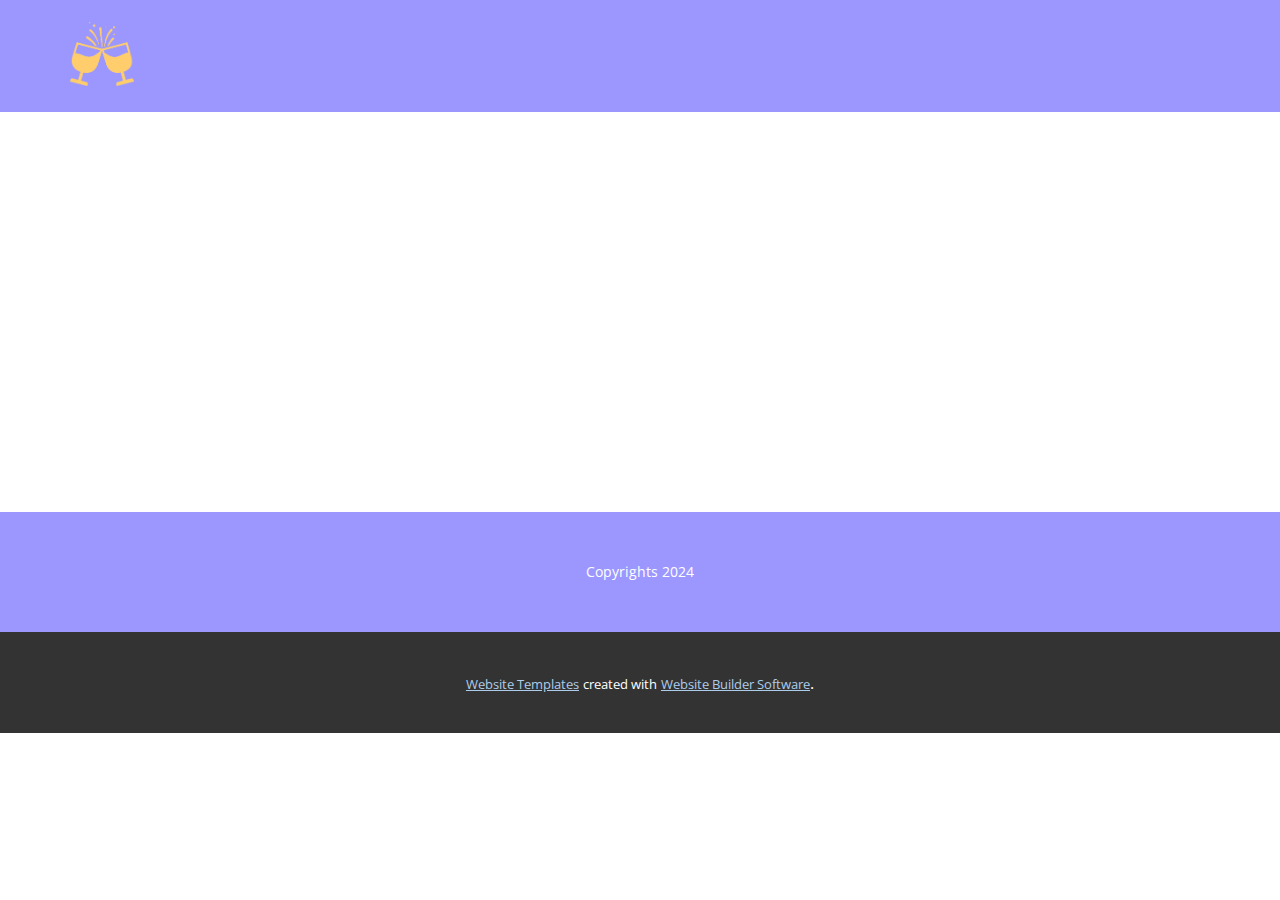
<file: About.html>
<!DOCTYPE html>
<html style="font-size: 16px;" lang="en"><head>
    <meta name="viewport" content="width=device-width, initial-scale=1.0">
    <meta charset="utf-8">
    <meta name="keywords" content="">
    <meta name="description" content="">
    <title>About</title>
    <link rel="stylesheet" href="nicepage.css" media="screen">
<link rel="stylesheet" href="About.css" media="screen">
    <script class="u-script" type="text/javascript" src="jquery.js" defer=""></script>
    <script class="u-script" type="text/javascript" src="nicepage.js" defer=""></script>
    <meta name="generator" content="Nicepage 6.3.1, nicepage.com">
    <link id="u-theme-google-font" rel="stylesheet" href="https://fonts.googleapis.com/css?family=Roboto:100,100i,300,300i,400,400i,500,500i,700,700i,900,900i|Open+Sans:300,300i,400,400i,500,500i,600,600i,700,700i,800,800i">
    
    
    
    <script type="application/ld+json">{
		"@context": "http://schema.org",
		"@type": "Organization",
		"name": "",
		"logo": "images/CocktailCenter.png"
}</script>
    <meta name="theme-color" content="#478ac9">
    <meta property="og:title" content="About">
    <meta property="og:type" content="website">
  <meta data-intl-tel-input-cdn-path="intlTelInput/"></head>
  <body data-path-to-root="./" data-include-products="false" class="u-body u-xl-mode" data-lang="en"><header class="u-clearfix u-custom-color-1 u-header u-header" id="sec-2f44"><div class="u-clearfix u-sheet u-sheet-1">
        <a href="https://nicepage.com" class="u-image u-logo u-image-1" data-image-width="150" data-image-height="150">
          <img src="images/CocktailCenter.png" class="u-logo-image u-logo-image-1">
        </a>
      </div></header>
    <section class="u-clearfix u-section-1" id="sec-c795">
      <div class="u-clearfix u-sheet u-sheet-1"></div>
    </section>
    
    
    
    <footer class="u-align-center u-clearfix u-custom-color-1 u-footer u-footer" id="sec-9c22"><div class="u-clearfix u-sheet u-valign-middle u-sheet-1">
        <p class="u-small-text u-text u-text-variant u-text-1">Copyrights 2024</p>
      </div></footer>
    <section class="u-backlink u-clearfix u-grey-80">
      <a class="u-link" href="https://nicepage.com/website-templates" target="_blank">
        <span>Website Templates</span>
      </a>
      <p class="u-text">
        <span>created with</span>
      </p>
      <a class="u-link" href="" target="_blank">
        <span>Website Builder Software</span>
      </a>. 
    </section>
  
</body></html>
</file>
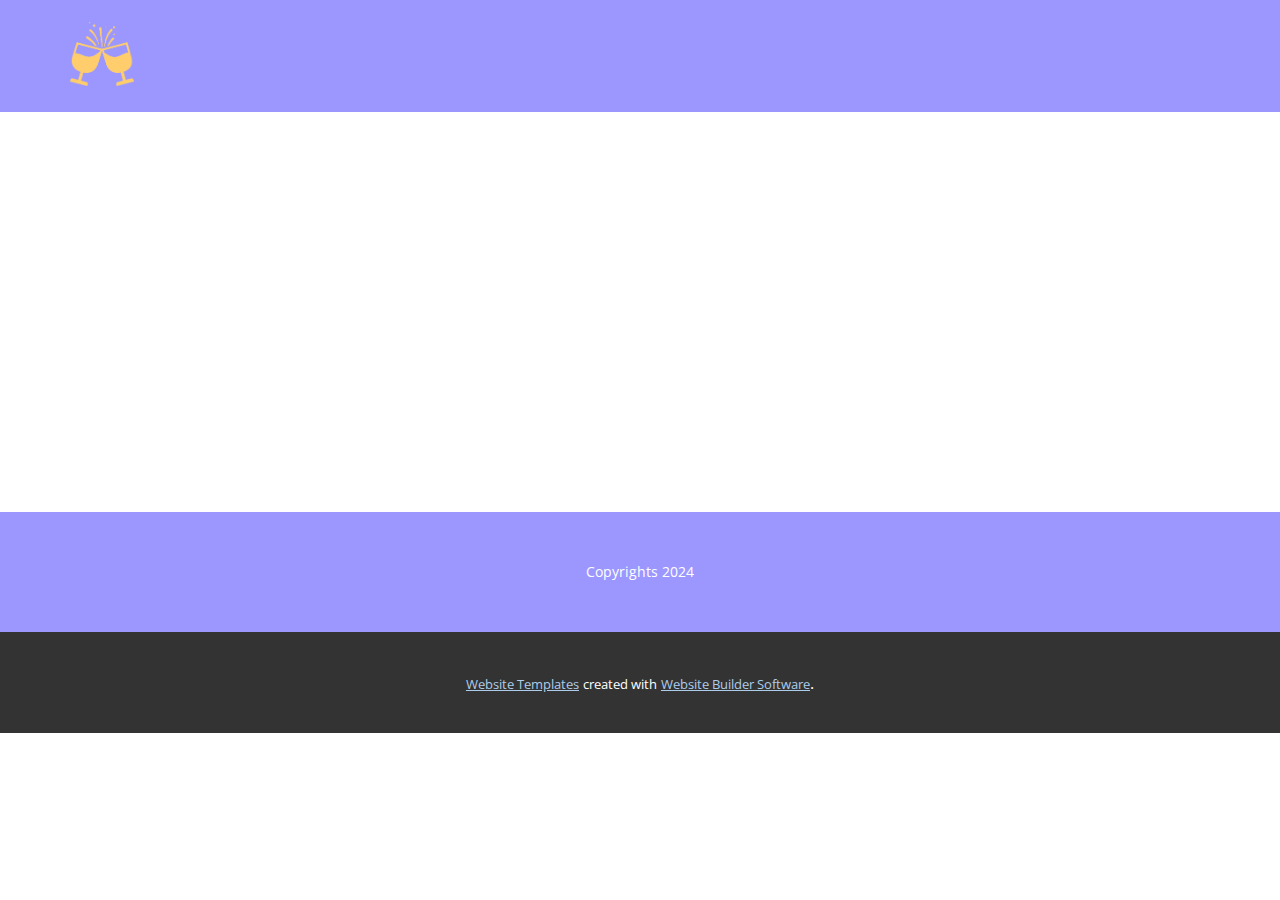
<file: Contact.html>
<!DOCTYPE html>
<html style="font-size: 16px;" lang="en"><head>
    <meta name="viewport" content="width=device-width, initial-scale=1.0">
    <meta charset="utf-8">
    <meta name="keywords" content="">
    <meta name="description" content="">
    <title>Contact</title>
    <link rel="stylesheet" href="nicepage.css" media="screen">
<link rel="stylesheet" href="Contact.css" media="screen">
    <script class="u-script" type="text/javascript" src="jquery.js" defer=""></script>
    <script class="u-script" type="text/javascript" src="nicepage.js" defer=""></script>
    <meta name="generator" content="Nicepage 6.3.1, nicepage.com">
    <link id="u-theme-google-font" rel="stylesheet" href="https://fonts.googleapis.com/css?family=Roboto:100,100i,300,300i,400,400i,500,500i,700,700i,900,900i|Open+Sans:300,300i,400,400i,500,500i,600,600i,700,700i,800,800i">
    
    
    
    <script type="application/ld+json">{
		"@context": "http://schema.org",
		"@type": "Organization",
		"name": "",
		"logo": "images/CocktailCenter.png"
}</script>
    <meta name="theme-color" content="#478ac9">
    <meta property="og:title" content="Contact">
    <meta property="og:type" content="website">
  <meta data-intl-tel-input-cdn-path="intlTelInput/"></head>
  <body data-path-to-root="./" data-include-products="false" class="u-body u-xl-mode" data-lang="en"><header class="u-clearfix u-custom-color-1 u-header u-header" id="sec-2f44"><div class="u-clearfix u-sheet u-sheet-1">
        <a href="https://nicepage.com" class="u-image u-logo u-image-1" data-image-width="150" data-image-height="150">
          <img src="images/CocktailCenter.png" class="u-logo-image u-logo-image-1">
        </a>
      </div></header>
    <section class="u-clearfix u-section-1" id="sec-fc19">
      <div class="u-clearfix u-sheet u-sheet-1"></div>
    </section>
    
    
    
    <footer class="u-align-center u-clearfix u-custom-color-1 u-footer u-footer" id="sec-9c22"><div class="u-clearfix u-sheet u-valign-middle u-sheet-1">
        <p class="u-small-text u-text u-text-variant u-text-1">Copyrights 2024</p>
      </div></footer>
    <section class="u-backlink u-clearfix u-grey-80">
      <a class="u-link" href="https://nicepage.com/website-templates" target="_blank">
        <span>Website Templates</span>
      </a>
      <p class="u-text">
        <span>created with</span>
      </p>
      <a class="u-link" href="" target="_blank">
        <span>Website Builder Software</span>
      </a>. 
    </section>
  
</body></html>
</file>
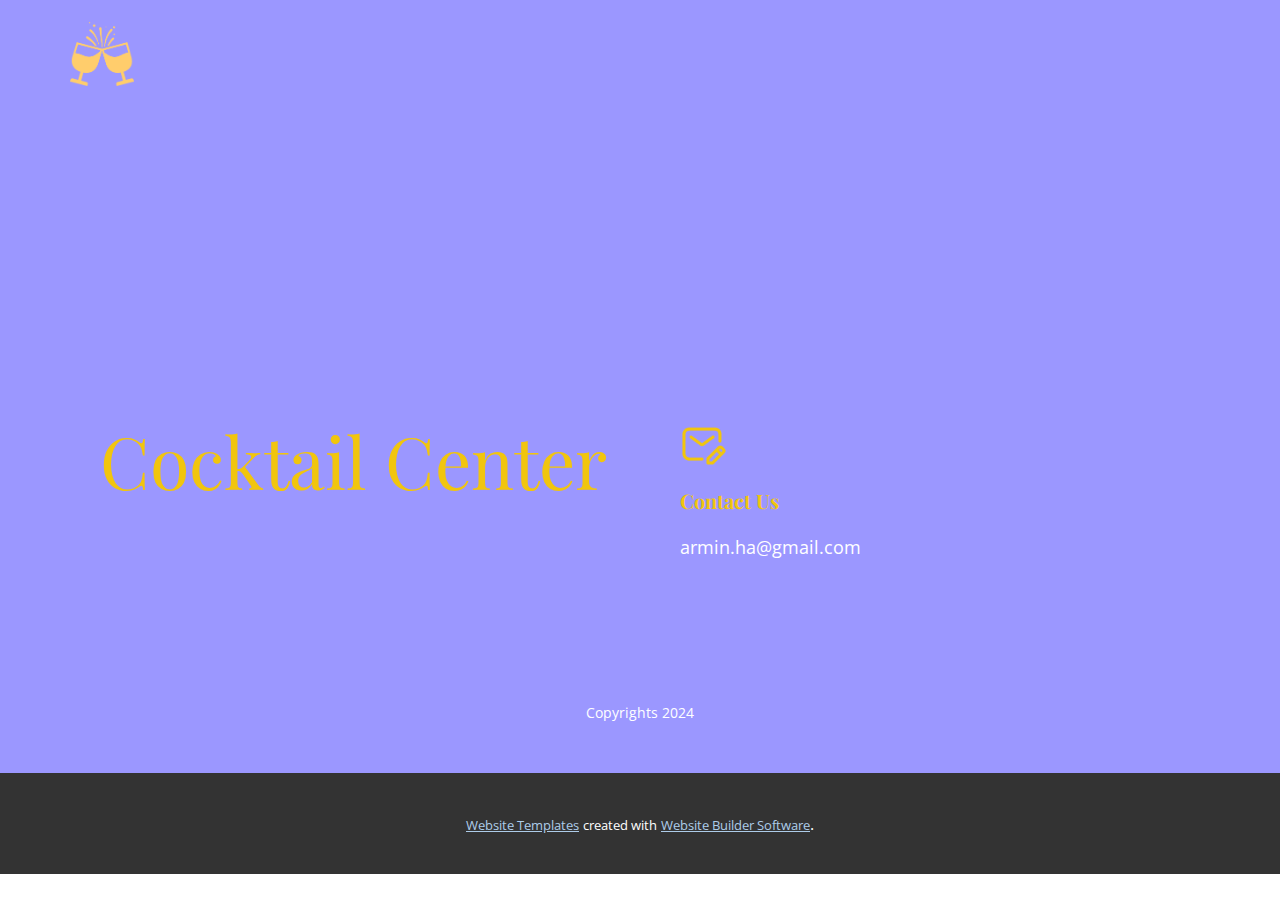
<file: Home.html>
<!DOCTYPE html>
<html style="font-size: 16px;" lang="en"><head>
    <meta name="viewport" content="width=device-width, initial-scale=1.0">
    <meta charset="utf-8">
    <meta name="keywords" content="Plant Care Guide">
    <meta name="description" content="">
    <title>Home</title>
    <link rel="stylesheet" href="nicepage.css" media="screen">
<link rel="stylesheet" href="Home.css" media="screen">
    <script class="u-script" type="text/javascript" src="jquery.js" defer=""></script>
    <script class="u-script" type="text/javascript" src="nicepage.js" defer=""></script>
    <meta name="generator" content="Nicepage 6.3.1, nicepage.com">
    <link id="u-theme-google-font" rel="stylesheet" href="https://fonts.googleapis.com/css?family=Roboto:100,100i,300,300i,400,400i,500,500i,700,700i,900,900i|Open+Sans:300,300i,400,400i,500,500i,600,600i,700,700i,800,800i">
    <link id="u-page-google-font" rel="stylesheet" href="https://fonts.googleapis.com/css?family=Playfair+Display:400,400i,500,500i,600,600i,700,700i,800,800i,900,900i">
    
    
    
    <script type="application/ld+json">{
		"@context": "http://schema.org",
		"@type": "Organization",
		"name": "",
		"logo": "images/CocktailCenter.png"
}</script>
    <meta name="theme-color" content="#478ac9">
    <meta property="og:title" content="Home">
    <meta property="og:type" content="website">
  <meta data-intl-tel-input-cdn-path="intlTelInput/"></head>
  <body data-path-to-root="./" data-include-products="false" class="u-body u-xl-mode" data-lang="en"><header class="u-clearfix u-custom-color-1 u-header u-header" id="sec-2f44"><div class="u-clearfix u-sheet u-sheet-1">
        <a href="https://nicepage.com" class="u-image u-logo u-image-1" data-image-width="150" data-image-height="150">
          <img src="images/CocktailCenter.png" class="u-logo-image u-logo-image-1">
        </a>
      </div></header>
    <section class="u-clearfix u-custom-color-1 u-section-1" id="carousel_feb3">
      <div class="u-clearfix u-sheet u-sheet-1">
        <div class="data-layout-selected u-clearfix u-expanded-width u-gutter-20 u-layout-wrap u-layout-wrap-1">
          <div class="u-layout">
            <div class="u-layout-col">
              <div class="u-size-60">
                <div class="u-layout-row">
                  <div class="u-container-style u-layout-cell u-left-cell u-size-30 u-layout-cell-1">
                    <div class="u-container-layout u-container-layout-1">
                      <h1 class="u-custom-font u-font-playfair-display u-text u-text-palette-3-base u-text-1">Cocktail Center</h1>
                    </div>
                  </div>
                  <div class="u-align-left u-container-style u-layout-cell u-right-cell u-size-30 u-layout-cell-2">
                    <div class="u-container-layout u-valign-bottom u-container-layout-2"><span class="u-file-icon u-icon u-text-palette-3-base u-icon-1"><img src="images/8299856-92bc82e4.png" alt=""></span>
                      <h5 class="u-custom-font u-font-playfair-display u-text u-text-default u-text-palette-3-base u-text-2">Contact Us</h5>
                      <p class="u-text u-text-default u-text-3">armin.ha@gmail.com</p>
                    </div>
                  </div>
                </div>
              </div>
            </div>
          </div>
        </div>
      </div>
    </section>
    
    
    
    <footer class="u-align-center u-clearfix u-custom-color-1 u-footer u-footer" id="sec-9c22"><div class="u-clearfix u-sheet u-valign-middle u-sheet-1">
        <p class="u-small-text u-text u-text-variant u-text-1">Copyrights 2024</p>
      </div></footer>
    <section class="u-backlink u-clearfix u-grey-80">
      <a class="u-link" href="https://nicepage.com/website-templates" target="_blank">
        <span>Website Templates</span>
      </a>
      <p class="u-text">
        <span>created with</span>
      </p>
      <a class="u-link" href="" target="_blank">
        <span>Website Builder Software</span>
      </a>. 
    </section>
  
</body></html>
</file>
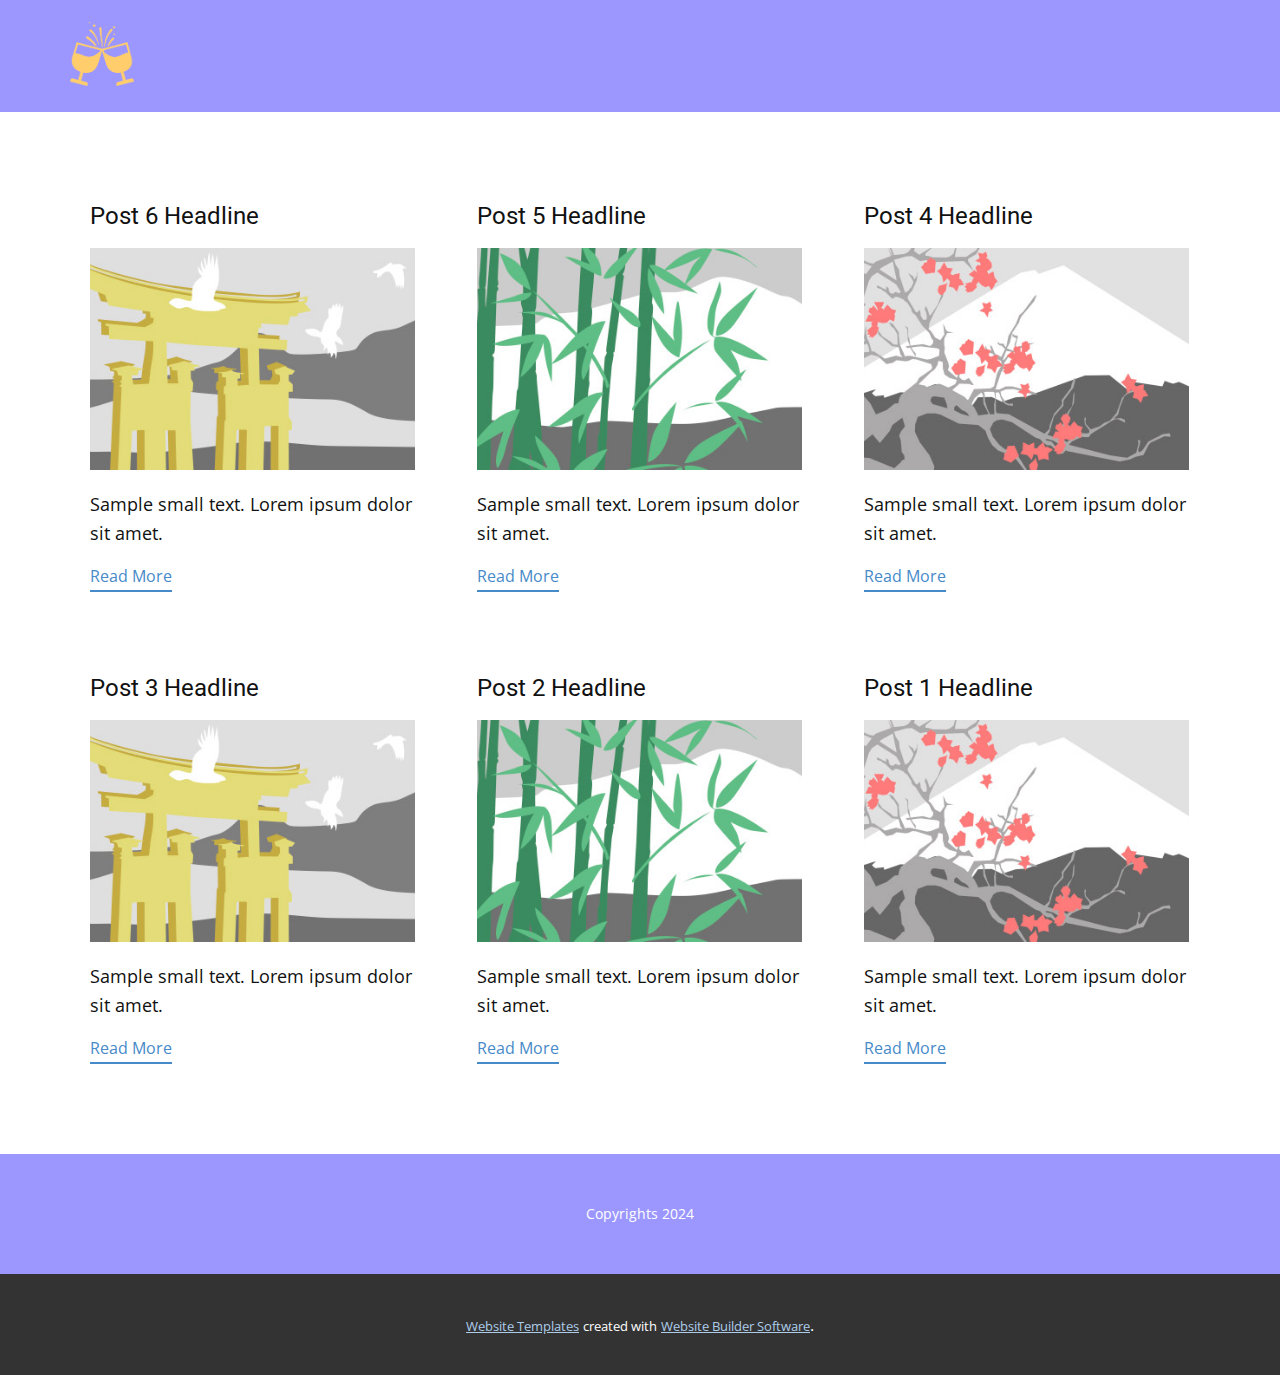
<file: blog/blog.html>
<!DOCTYPE html>
<html style="font-size: 16px;" lang="en"><head>
    <meta name="viewport" content="width=device-width, initial-scale=1.0">
    <meta charset="utf-8">
    <meta name="keywords" content="">
    <meta name="description" content="">
    <title>Blog</title>
    <link rel="stylesheet" href="../nicepage.css" media="screen">
<link rel="stylesheet" href="../Blog-Template.css" media="screen">
    <script class="u-script" type="text/javascript" src="../jquery.js" defer=""></script>
    <script class="u-script" type="text/javascript" src="../nicepage.js" defer=""></script>
    <meta name="generator" content="Nicepage 6.3.1, nicepage.com">
    <link id="u-theme-google-font" rel="stylesheet" href="https://fonts.googleapis.com/css?family=Roboto:100,100i,300,300i,400,400i,500,500i,700,700i,900,900i|Open+Sans:300,300i,400,400i,500,500i,600,600i,700,700i,800,800i">
    
    
    
    <script type="application/ld+json">{
		"@context": "http://schema.org",
		"@type": "Organization",
		"name": "",
		"logo": "images/CocktailCenter.png"
}</script>
    <meta name="theme-color" content="#478ac9">
  <meta data-intl-tel-input-cdn-path="intlTelInput/"></head>
  <body data-path-to-root="./" data-include-products="false" class="u-body u-xl-mode" data-lang="en"><header class="u-clearfix u-custom-color-1 u-header u-header" id="sec-2f44"><div class="u-clearfix u-sheet u-sheet-1">
        <a href="https://nicepage.com" class="u-image u-logo u-image-1" data-image-width="150" data-image-height="150">
          <img src="../images/CocktailCenter.png" class="u-logo-image u-logo-image-1">
        </a>
      </div></header>
    <section class="u-clearfix u-section-1" id="sec-194f">
      <div class="u-clearfix u-sheet u-valign-middle u-sheet-1"><!--blog--><!--blog_options_json--><!--{"type":"Recent","source":"","tags":"","count":""}--><!--/blog_options_json-->
        <div class="u-blog u-expanded-width u-repeater u-repeater-1"><!--blog_post-->
          <div class="u-blog-post u-container-style u-repeater-item u-white u-repeater-item-1">
            <div class="u-container-layout u-similar-container u-valign-top u-container-layout-1"><!--blog_post_header-->
              <h4 class="u-blog-control u-text u-text-1">
                <a class="u-post-header-link" href="../blog/post-5.html">Post 6 Headline</a>
              </h4><!--/blog_post_header--><!--blog_post_image-->
              <a class="u-post-header-link" href="../blog/post-5.html"><img alt="" class="u-blog-control u-expanded-width u-image u-image-default u-image-1" src="../images/8ad73f3c.jpeg"></a><!--/blog_post_image--><!--blog_post_content-->
              <div class="u-blog-control u-post-content u-text u-text-2 fr-view">Sample small text. Lorem ipsum dolor sit amet.</div><!--/blog_post_content--><!--blog_post_readmore-->
              <a href="../blog/post-5.html" class="u-blog-control u-border-2 u-border-palette-1-base u-btn u-btn-rectangle u-button-style u-none u-btn-1"><!--blog_post_readmore_content--><!--options_json--><!--{"content":"","defaultValue":"Read More"}--><!--/options_json-->Read More<!--/blog_post_readmore_content--></a><!--/blog_post_readmore-->
            </div>
          </div><div class="u-blog-post u-container-style u-repeater-item u-video-cover u-white">
            <div class="u-container-layout u-similar-container u-valign-top u-container-layout-2"><!--blog_post_header-->
              <h4 class="u-blog-control u-text u-text-3">
                <a class="u-post-header-link" href="../blog/post-4.html">Post 5 Headline</a>
              </h4><!--/blog_post_header--><!--blog_post_image-->
              <a class="u-post-header-link" href="../blog/post-4.html"><img alt="" class="u-blog-control u-expanded-width u-image u-image-default u-image-2" src="../images/68f64b9d.jpeg"></a><!--/blog_post_image--><!--blog_post_content-->
              <div class="u-blog-control u-post-content u-text u-text-4 fr-view">Sample small text. Lorem ipsum dolor sit amet.</div><!--/blog_post_content--><!--blog_post_readmore-->
              <a href="../blog/post-4.html" class="u-blog-control u-border-2 u-border-palette-1-base u-btn u-btn-rectangle u-button-style u-none u-btn-2"><!--blog_post_readmore_content--><!--options_json--><!--{"content":"","defaultValue":"Read More"}--><!--/options_json-->Read More<!--/blog_post_readmore_content--></a><!--/blog_post_readmore-->
            </div>
          </div><div class="u-blog-post u-container-style u-repeater-item u-video-cover u-white">
            <div class="u-container-layout u-similar-container u-valign-top u-container-layout-3"><!--blog_post_header-->
              <h4 class="u-blog-control u-text u-text-5">
                <a class="u-post-header-link" href="../blog/post-3.html">Post 4 Headline</a>
              </h4><!--/blog_post_header--><!--blog_post_image-->
              <a class="u-post-header-link" href="../blog/post-3.html"><img alt="" class="u-blog-control u-expanded-width u-image u-image-default u-image-3" src="../images/0fd3416c.jpeg"></a><!--/blog_post_image--><!--blog_post_content-->
              <div class="u-blog-control u-post-content u-text u-text-6 fr-view">Sample small text. Lorem ipsum dolor sit amet.</div><!--/blog_post_content--><!--blog_post_readmore-->
              <a href="../blog/post-3.html" class="u-blog-control u-border-2 u-border-palette-1-base u-btn u-btn-rectangle u-button-style u-none u-btn-3"><!--blog_post_readmore_content--><!--options_json--><!--{"content":"","defaultValue":"Read More"}--><!--/options_json-->Read More<!--/blog_post_readmore_content--></a><!--/blog_post_readmore-->
            </div>
          </div><div class="u-blog-post u-container-style u-repeater-item u-white u-repeater-item-1">
            <div class="u-container-layout u-similar-container u-valign-top u-container-layout-1"><!--blog_post_header-->
              <h4 class="u-blog-control u-text u-text-1">
                <a class="u-post-header-link" href="../blog/post-2.html">Post 3 Headline</a>
              </h4><!--/blog_post_header--><!--blog_post_image-->
              <a class="u-post-header-link" href="../blog/post-2.html"><img alt="" class="u-blog-control u-expanded-width u-image u-image-default u-image-1" src="../images/8ad73f3c.jpeg"></a><!--/blog_post_image--><!--blog_post_content-->
              <div class="u-blog-control u-post-content u-text u-text-2 fr-view">Sample small text. Lorem ipsum dolor sit amet.</div><!--/blog_post_content--><!--blog_post_readmore-->
              <a href="../blog/post-2.html" class="u-blog-control u-border-2 u-border-palette-1-base u-btn u-btn-rectangle u-button-style u-none u-btn-1"><!--blog_post_readmore_content--><!--options_json--><!--{"content":"","defaultValue":"Read More"}--><!--/options_json-->Read More<!--/blog_post_readmore_content--></a><!--/blog_post_readmore-->
            </div>
          </div><div class="u-blog-post u-container-style u-repeater-item u-video-cover u-white">
            <div class="u-container-layout u-similar-container u-valign-top u-container-layout-2"><!--blog_post_header-->
              <h4 class="u-blog-control u-text u-text-3">
                <a class="u-post-header-link" href="../blog/post-1.html">Post 2 Headline</a>
              </h4><!--/blog_post_header--><!--blog_post_image-->
              <a class="u-post-header-link" href="../blog/post-1.html"><img alt="" class="u-blog-control u-expanded-width u-image u-image-default u-image-2" src="../images/68f64b9d.jpeg"></a><!--/blog_post_image--><!--blog_post_content-->
              <div class="u-blog-control u-post-content u-text u-text-4 fr-view">Sample small text. Lorem ipsum dolor sit amet.</div><!--/blog_post_content--><!--blog_post_readmore-->
              <a href="../blog/post-1.html" class="u-blog-control u-border-2 u-border-palette-1-base u-btn u-btn-rectangle u-button-style u-none u-btn-2"><!--blog_post_readmore_content--><!--options_json--><!--{"content":"","defaultValue":"Read More"}--><!--/options_json-->Read More<!--/blog_post_readmore_content--></a><!--/blog_post_readmore-->
            </div>
          </div><div class="u-blog-post u-container-style u-repeater-item u-video-cover u-white">
            <div class="u-container-layout u-similar-container u-valign-top u-container-layout-3"><!--blog_post_header-->
              <h4 class="u-blog-control u-text u-text-5">
                <a class="u-post-header-link" href="../blog/post.html">Post 1 Headline</a>
              </h4><!--/blog_post_header--><!--blog_post_image-->
              <a class="u-post-header-link" href="../blog/post.html"><img alt="" class="u-blog-control u-expanded-width u-image u-image-default u-image-3" src="../images/0fd3416c.jpeg"></a><!--/blog_post_image--><!--blog_post_content-->
              <div class="u-blog-control u-post-content u-text u-text-6 fr-view">Sample small text. Lorem ipsum dolor sit amet.</div><!--/blog_post_content--><!--blog_post_readmore-->
              <a href="../blog/post.html" class="u-blog-control u-border-2 u-border-palette-1-base u-btn u-btn-rectangle u-button-style u-none u-btn-3"><!--blog_post_readmore_content--><!--options_json--><!--{"content":"","defaultValue":"Read More"}--><!--/options_json-->Read More<!--/blog_post_readmore_content--></a><!--/blog_post_readmore-->
            </div>
          </div><!--/blog_post--><!--blog_post-->
          <!--/blog_post--><!--blog_post-->
          <!--/blog_post-->
        </div><!--/blog-->
      </div>
    </section>
    
    
    
    <footer class="u-align-center u-clearfix u-custom-color-1 u-footer u-footer" id="sec-9c22"><div class="u-clearfix u-sheet u-valign-middle u-sheet-1">
        <p class="u-small-text u-text u-text-variant u-text-1">Copyrights 2024</p>
      </div></footer>
    <section class="u-backlink u-clearfix u-grey-80">
      <a class="u-link" href="https://nicepage.com/website-templates" target="_blank">
        <span>Website Templates</span>
      </a>
      <p class="u-text">
        <span>created with</span>
      </p>
      <a class="u-link" href="" target="_blank">
        <span>Website Builder Software</span>
      </a>. 
    </section>
  
</body></html>
</file>
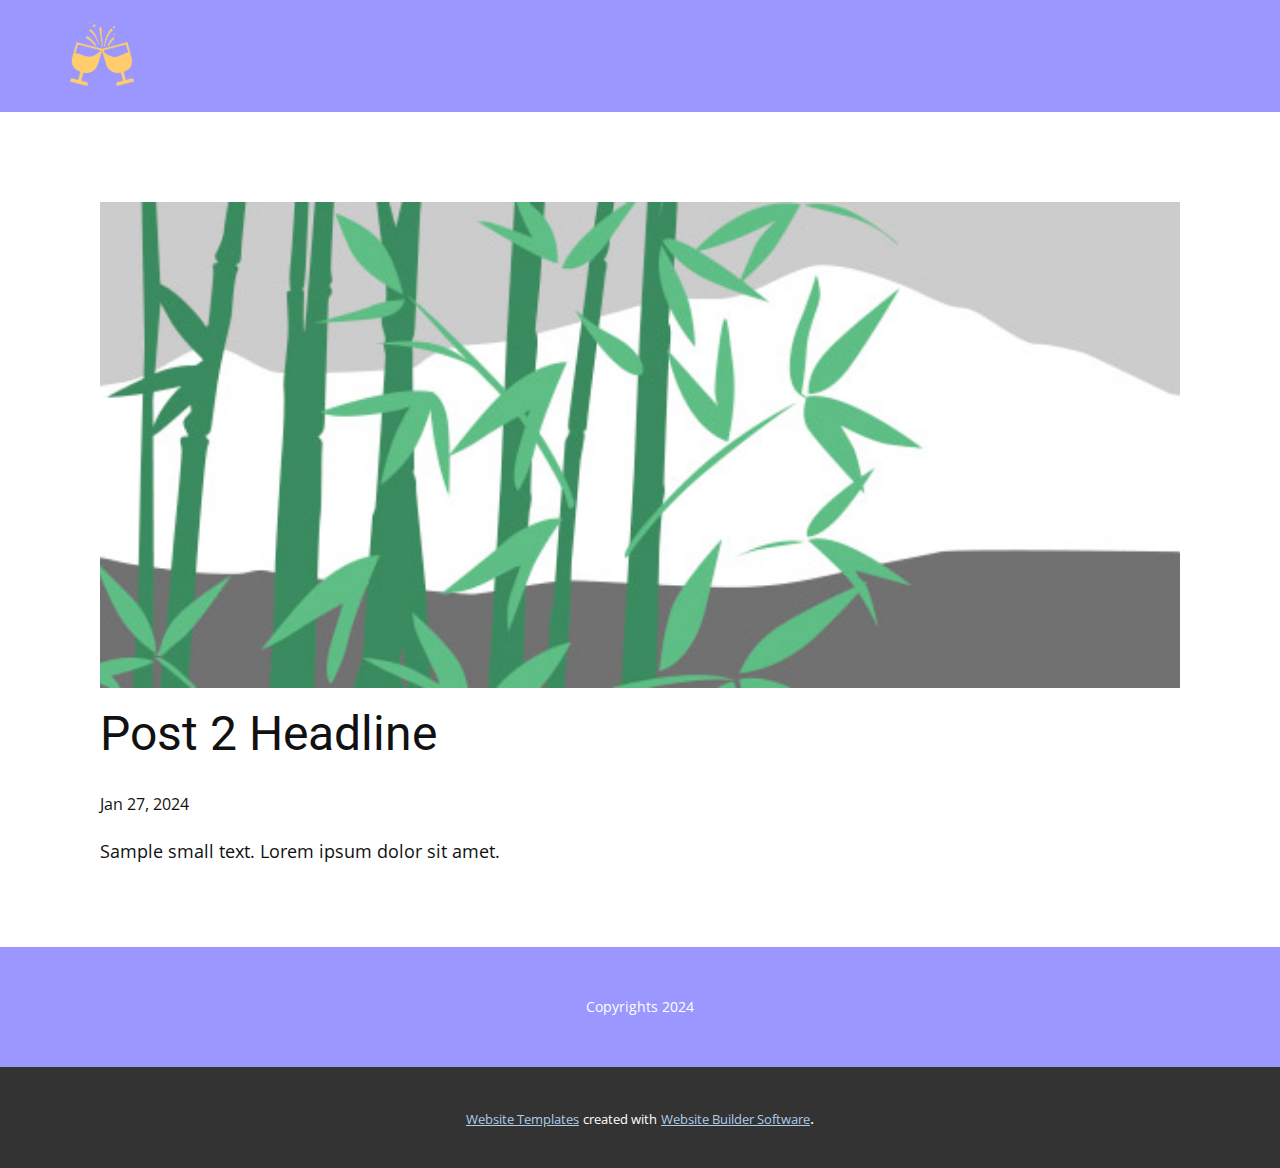
<file: blog/post-1.html>
<!DOCTYPE html>
<html style="font-size: 16px;" lang="en"><head>
    <meta name="viewport" content="width=device-width, initial-scale=1.0">
    <meta charset="utf-8">
    <meta name="keywords" content="Post 1 Headline">
    <meta name="description" content="">
    <title>Post 2 Headline</title>
    <link rel="stylesheet" href="../nicepage.css" media="screen">
<link rel="stylesheet" href="../Post-Template.css" media="screen">
    <script class="u-script" type="text/javascript" src="../jquery.js" defer=""></script>
    <script class="u-script" type="text/javascript" src="../nicepage.js" defer=""></script>
    <meta name="generator" content="Nicepage 6.3.1, nicepage.com">
    <link id="u-theme-google-font" rel="stylesheet" href="https://fonts.googleapis.com/css?family=Roboto:100,100i,300,300i,400,400i,500,500i,700,700i,900,900i|Open+Sans:300,300i,400,400i,500,500i,600,600i,700,700i,800,800i">
    
    
    
    <script type="application/ld+json">{
		"@context": "http://schema.org",
		"@type": "Organization",
		"name": "",
		"logo": "images/CocktailCenter.png"
}</script>
    <meta name="theme-color" content="#478ac9">
  <meta data-intl-tel-input-cdn-path="intlTelInput/"></head>
  <body data-path-to-root="./" data-include-products="false" class="u-body u-xl-mode" data-lang="en"><header class="u-clearfix u-custom-color-1 u-header u-header" id="sec-2f44"><div class="u-clearfix u-sheet u-sheet-1">
        <a href="https://nicepage.com" class="u-image u-logo u-image-1" data-image-width="150" data-image-height="150">
          <img src="../images/CocktailCenter.png" class="u-logo-image u-logo-image-1">
        </a>
      </div></header>
    <section class="u-align-center u-clearfix u-section-1" id="sec-1897">
      <div class="u-clearfix u-sheet u-valign-middle-md u-valign-middle-sm u-valign-middle-xs u-sheet-1"><!--post_details--><!--post_details_options_json--><!--{"source":""}--><!--/post_details_options_json--><!--blog_post-->
        <div class="u-container-style u-expanded-width u-post-details u-post-details-1">
          <div class="u-container-layout u-valign-middle u-container-layout-1"><!--blog_post_image-->
            <img alt="" class="u-blog-control u-expanded-width u-image u-image-default u-image-1" src="../images/68f64b9d.jpeg"><!--/blog_post_image--><!--blog_post_header-->
            <h2 class="u-blog-control u-text u-text-1">Post 2 Headline</h2><!--/blog_post_header--><!--blog_post_metadata-->
            <div class="u-blog-control u-metadata u-metadata-1"><!--blog_post_metadata_date-->
              <span class="u-meta-date u-meta-icon">Jan 27, 2024</span><!--/blog_post_metadata_date--><!--blog_post_metadata_category-->
              <!--/blog_post_metadata_category--><!--blog_post_metadata_comments-->
              <!--/blog_post_metadata_comments-->
            </div><!--/blog_post_metadata--><!--blog_post_content-->
            <div class="u-align-justify u-blog-control u-post-content u-text u-text-2 fr-view">
  Sample small text. Lorem ipsum dolor sit amet.
  </div><!--/blog_post_content-->
          </div>
        </div><!--/blog_post--><!--/post_details-->
      </div>
    </section>
    
    
    
    <footer class="u-align-center u-clearfix u-custom-color-1 u-footer u-footer" id="sec-9c22"><div class="u-clearfix u-sheet u-valign-middle u-sheet-1">
        <p class="u-small-text u-text u-text-variant u-text-1">Copyrights 2024</p>
      </div></footer>
    <section class="u-backlink u-clearfix u-grey-80">
      <a class="u-link" href="https://nicepage.com/website-templates" target="_blank">
        <span>Website Templates</span>
      </a>
      <p class="u-text">
        <span>created with</span>
      </p>
      <a class="u-link" href="" target="_blank">
        <span>Website Builder Software</span>
      </a>. 
    </section>
  
</body></html>
</file>
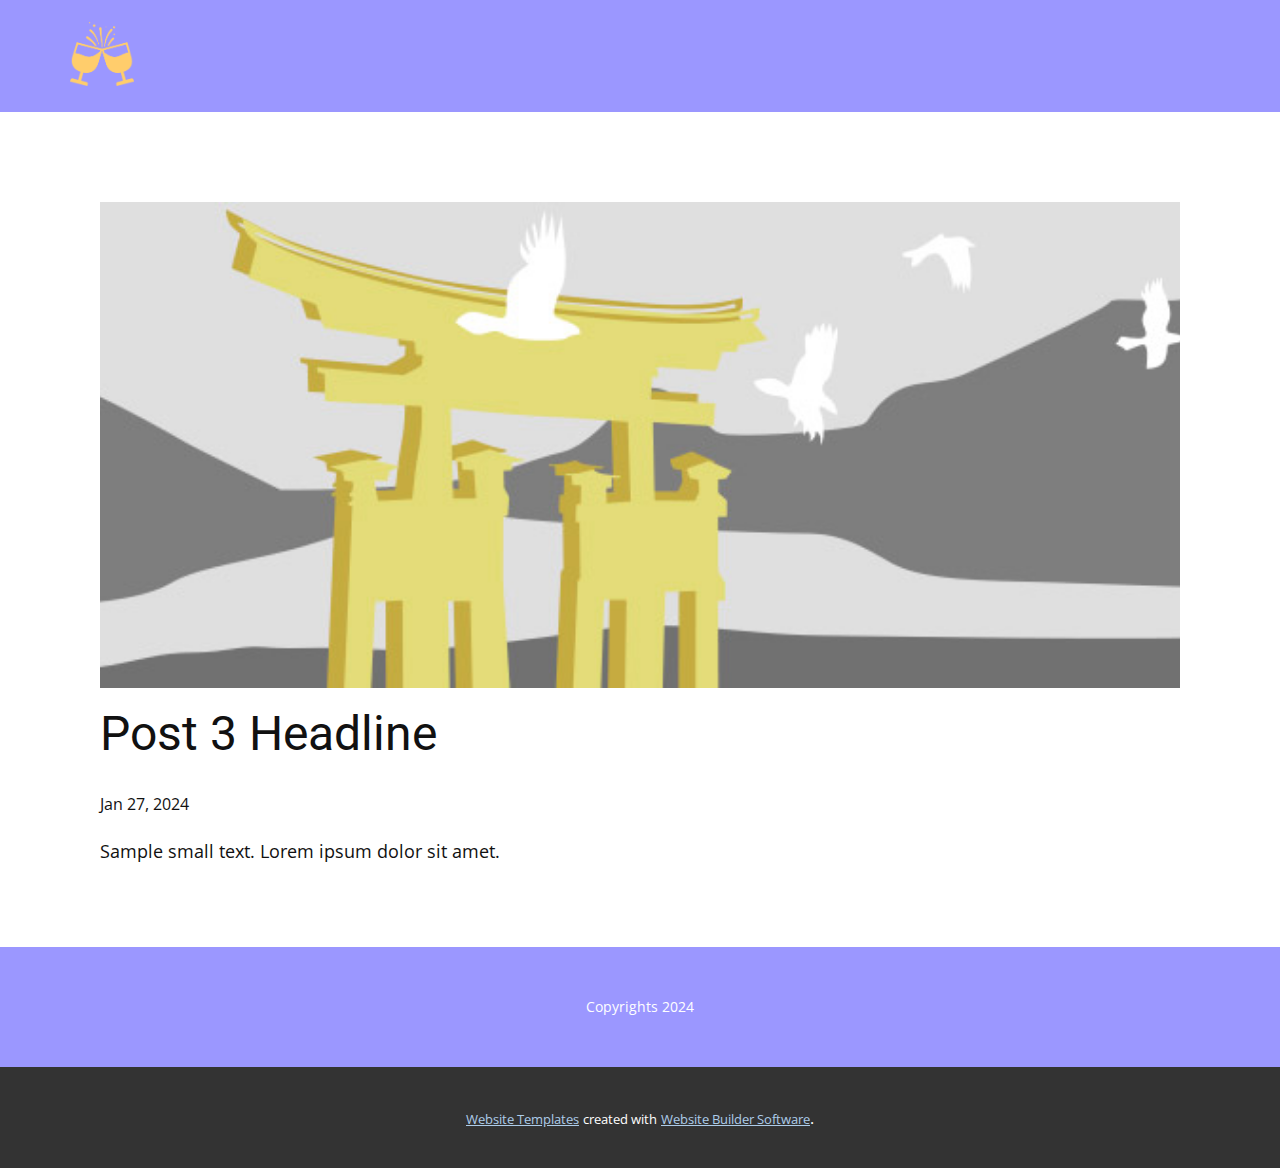
<file: blog/post-2.html>
<!DOCTYPE html>
<html style="font-size: 16px;" lang="en"><head>
    <meta name="viewport" content="width=device-width, initial-scale=1.0">
    <meta charset="utf-8">
    <meta name="keywords" content="Post 1 Headline">
    <meta name="description" content="">
    <title>Post 3 Headline</title>
    <link rel="stylesheet" href="../nicepage.css" media="screen">
<link rel="stylesheet" href="../Post-Template.css" media="screen">
    <script class="u-script" type="text/javascript" src="../jquery.js" defer=""></script>
    <script class="u-script" type="text/javascript" src="../nicepage.js" defer=""></script>
    <meta name="generator" content="Nicepage 6.3.1, nicepage.com">
    <link id="u-theme-google-font" rel="stylesheet" href="https://fonts.googleapis.com/css?family=Roboto:100,100i,300,300i,400,400i,500,500i,700,700i,900,900i|Open+Sans:300,300i,400,400i,500,500i,600,600i,700,700i,800,800i">
    
    
    
    <script type="application/ld+json">{
		"@context": "http://schema.org",
		"@type": "Organization",
		"name": "",
		"logo": "images/CocktailCenter.png"
}</script>
    <meta name="theme-color" content="#478ac9">
  <meta data-intl-tel-input-cdn-path="intlTelInput/"></head>
  <body data-path-to-root="./" data-include-products="false" class="u-body u-xl-mode" data-lang="en"><header class="u-clearfix u-custom-color-1 u-header u-header" id="sec-2f44"><div class="u-clearfix u-sheet u-sheet-1">
        <a href="https://nicepage.com" class="u-image u-logo u-image-1" data-image-width="150" data-image-height="150">
          <img src="../images/CocktailCenter.png" class="u-logo-image u-logo-image-1">
        </a>
      </div></header>
    <section class="u-align-center u-clearfix u-section-1" id="sec-1897">
      <div class="u-clearfix u-sheet u-valign-middle-md u-valign-middle-sm u-valign-middle-xs u-sheet-1"><!--post_details--><!--post_details_options_json--><!--{"source":""}--><!--/post_details_options_json--><!--blog_post-->
        <div class="u-container-style u-expanded-width u-post-details u-post-details-1">
          <div class="u-container-layout u-valign-middle u-container-layout-1"><!--blog_post_image-->
            <img alt="" class="u-blog-control u-expanded-width u-image u-image-default u-image-1" src="../images/8ad73f3c.jpeg"><!--/blog_post_image--><!--blog_post_header-->
            <h2 class="u-blog-control u-text u-text-1">Post 3 Headline</h2><!--/blog_post_header--><!--blog_post_metadata-->
            <div class="u-blog-control u-metadata u-metadata-1"><!--blog_post_metadata_date-->
              <span class="u-meta-date u-meta-icon">Jan 27, 2024</span><!--/blog_post_metadata_date--><!--blog_post_metadata_category-->
              <!--/blog_post_metadata_category--><!--blog_post_metadata_comments-->
              <!--/blog_post_metadata_comments-->
            </div><!--/blog_post_metadata--><!--blog_post_content-->
            <div class="u-align-justify u-blog-control u-post-content u-text u-text-2 fr-view">
  Sample small text. Lorem ipsum dolor sit amet.
  </div><!--/blog_post_content-->
          </div>
        </div><!--/blog_post--><!--/post_details-->
      </div>
    </section>
    
    
    
    <footer class="u-align-center u-clearfix u-custom-color-1 u-footer u-footer" id="sec-9c22"><div class="u-clearfix u-sheet u-valign-middle u-sheet-1">
        <p class="u-small-text u-text u-text-variant u-text-1">Copyrights 2024</p>
      </div></footer>
    <section class="u-backlink u-clearfix u-grey-80">
      <a class="u-link" href="https://nicepage.com/website-templates" target="_blank">
        <span>Website Templates</span>
      </a>
      <p class="u-text">
        <span>created with</span>
      </p>
      <a class="u-link" href="" target="_blank">
        <span>Website Builder Software</span>
      </a>. 
    </section>
  
</body></html>
</file>
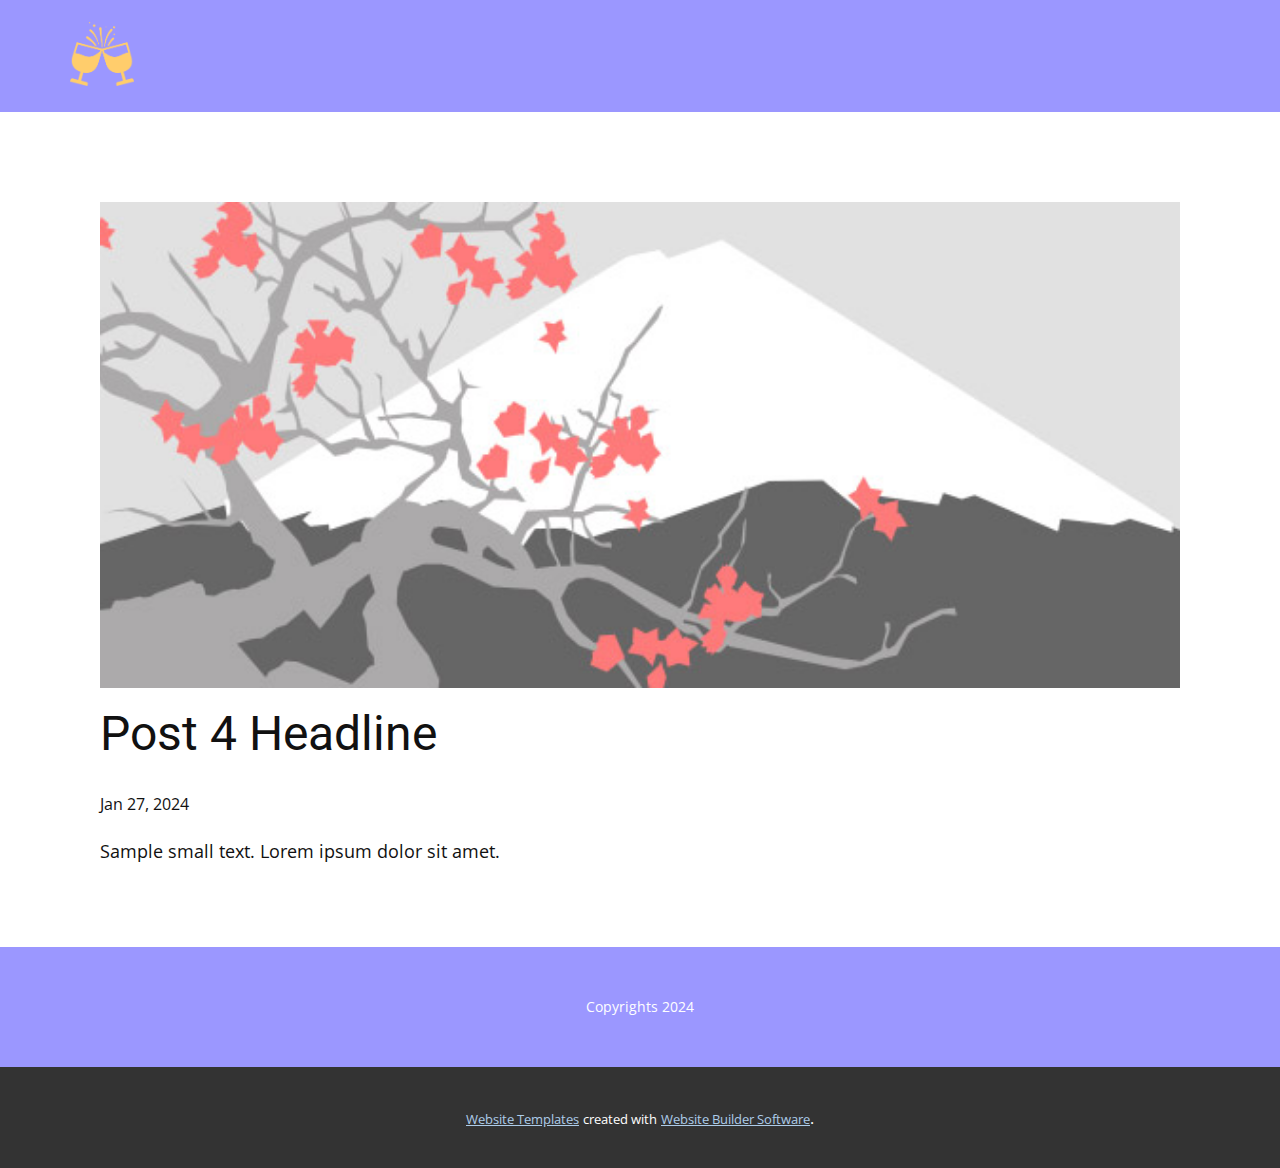
<file: blog/post-3.html>
<!DOCTYPE html>
<html style="font-size: 16px;" lang="en"><head>
    <meta name="viewport" content="width=device-width, initial-scale=1.0">
    <meta charset="utf-8">
    <meta name="keywords" content="Post 1 Headline">
    <meta name="description" content="">
    <title>Post 4 Headline</title>
    <link rel="stylesheet" href="../nicepage.css" media="screen">
<link rel="stylesheet" href="../Post-Template.css" media="screen">
    <script class="u-script" type="text/javascript" src="../jquery.js" defer=""></script>
    <script class="u-script" type="text/javascript" src="../nicepage.js" defer=""></script>
    <meta name="generator" content="Nicepage 6.3.1, nicepage.com">
    <link id="u-theme-google-font" rel="stylesheet" href="https://fonts.googleapis.com/css?family=Roboto:100,100i,300,300i,400,400i,500,500i,700,700i,900,900i|Open+Sans:300,300i,400,400i,500,500i,600,600i,700,700i,800,800i">
    
    
    
    <script type="application/ld+json">{
		"@context": "http://schema.org",
		"@type": "Organization",
		"name": "",
		"logo": "images/CocktailCenter.png"
}</script>
    <meta name="theme-color" content="#478ac9">
  <meta data-intl-tel-input-cdn-path="intlTelInput/"></head>
  <body data-path-to-root="./" data-include-products="false" class="u-body u-xl-mode" data-lang="en"><header class="u-clearfix u-custom-color-1 u-header u-header" id="sec-2f44"><div class="u-clearfix u-sheet u-sheet-1">
        <a href="https://nicepage.com" class="u-image u-logo u-image-1" data-image-width="150" data-image-height="150">
          <img src="../images/CocktailCenter.png" class="u-logo-image u-logo-image-1">
        </a>
      </div></header>
    <section class="u-align-center u-clearfix u-section-1" id="sec-1897">
      <div class="u-clearfix u-sheet u-valign-middle-md u-valign-middle-sm u-valign-middle-xs u-sheet-1"><!--post_details--><!--post_details_options_json--><!--{"source":""}--><!--/post_details_options_json--><!--blog_post-->
        <div class="u-container-style u-expanded-width u-post-details u-post-details-1">
          <div class="u-container-layout u-valign-middle u-container-layout-1"><!--blog_post_image-->
            <img alt="" class="u-blog-control u-expanded-width u-image u-image-default u-image-1" src="../images/0fd3416c.jpeg"><!--/blog_post_image--><!--blog_post_header-->
            <h2 class="u-blog-control u-text u-text-1">Post 4 Headline</h2><!--/blog_post_header--><!--blog_post_metadata-->
            <div class="u-blog-control u-metadata u-metadata-1"><!--blog_post_metadata_date-->
              <span class="u-meta-date u-meta-icon">Jan 27, 2024</span><!--/blog_post_metadata_date--><!--blog_post_metadata_category-->
              <!--/blog_post_metadata_category--><!--blog_post_metadata_comments-->
              <!--/blog_post_metadata_comments-->
            </div><!--/blog_post_metadata--><!--blog_post_content-->
            <div class="u-align-justify u-blog-control u-post-content u-text u-text-2 fr-view">
  Sample small text. Lorem ipsum dolor sit amet.
  </div><!--/blog_post_content-->
          </div>
        </div><!--/blog_post--><!--/post_details-->
      </div>
    </section>
    
    
    
    <footer class="u-align-center u-clearfix u-custom-color-1 u-footer u-footer" id="sec-9c22"><div class="u-clearfix u-sheet u-valign-middle u-sheet-1">
        <p class="u-small-text u-text u-text-variant u-text-1">Copyrights 2024</p>
      </div></footer>
    <section class="u-backlink u-clearfix u-grey-80">
      <a class="u-link" href="https://nicepage.com/website-templates" target="_blank">
        <span>Website Templates</span>
      </a>
      <p class="u-text">
        <span>created with</span>
      </p>
      <a class="u-link" href="" target="_blank">
        <span>Website Builder Software</span>
      </a>. 
    </section>
  
</body></html>
</file>
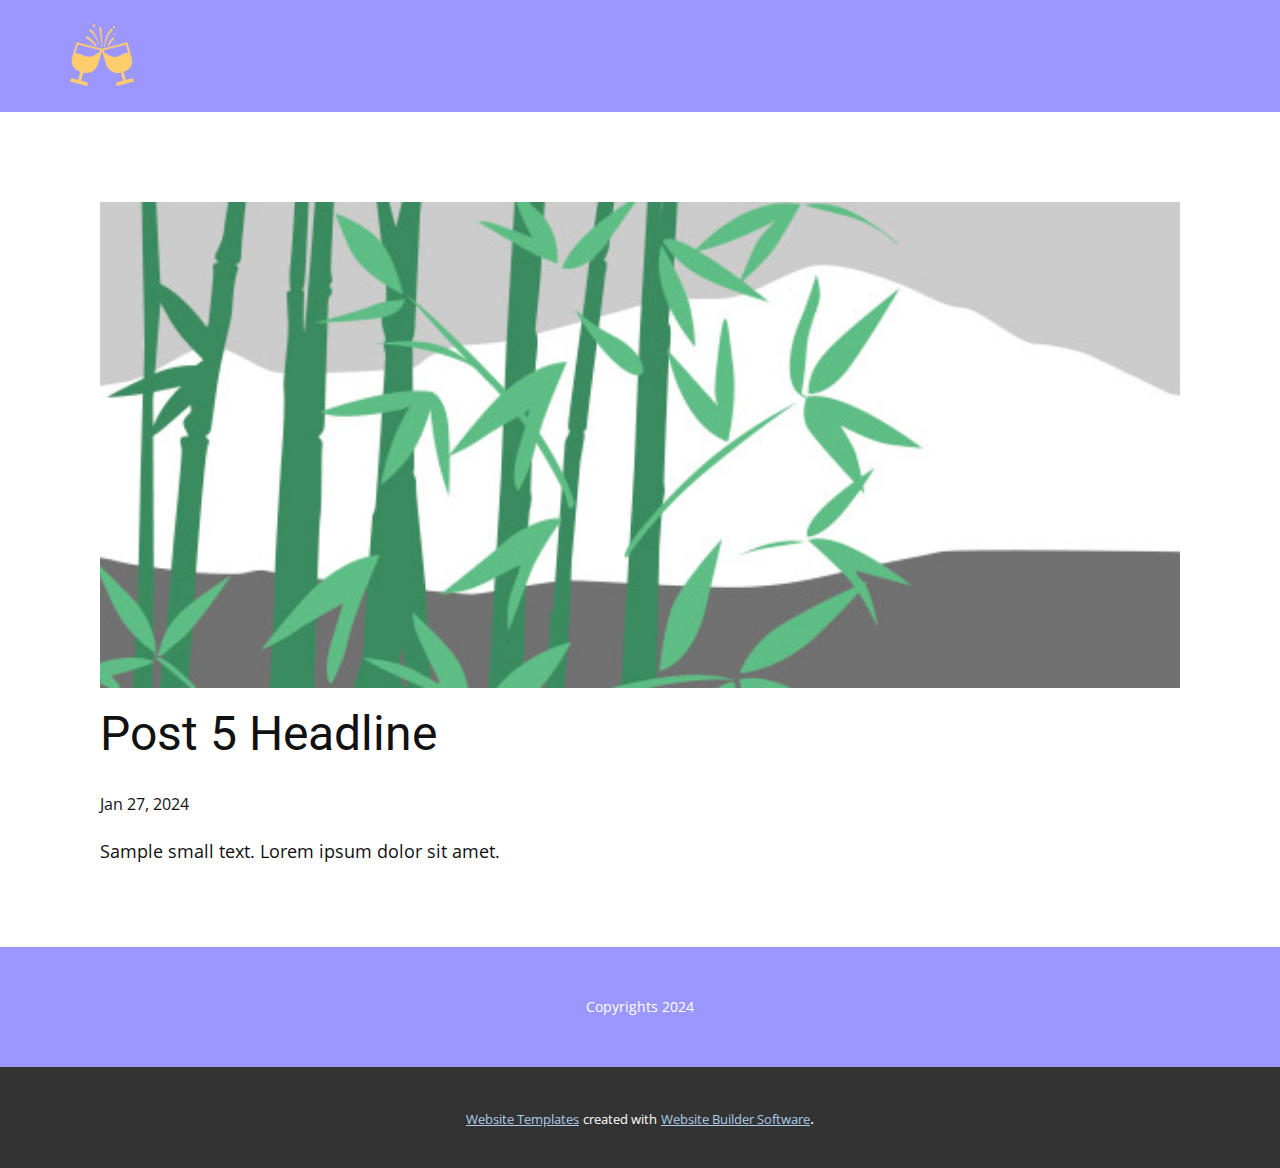
<file: blog/post-4.html>
<!DOCTYPE html>
<html style="font-size: 16px;" lang="en"><head>
    <meta name="viewport" content="width=device-width, initial-scale=1.0">
    <meta charset="utf-8">
    <meta name="keywords" content="Post 1 Headline">
    <meta name="description" content="">
    <title>Post 5 Headline</title>
    <link rel="stylesheet" href="../nicepage.css" media="screen">
<link rel="stylesheet" href="../Post-Template.css" media="screen">
    <script class="u-script" type="text/javascript" src="../jquery.js" defer=""></script>
    <script class="u-script" type="text/javascript" src="../nicepage.js" defer=""></script>
    <meta name="generator" content="Nicepage 6.3.1, nicepage.com">
    <link id="u-theme-google-font" rel="stylesheet" href="https://fonts.googleapis.com/css?family=Roboto:100,100i,300,300i,400,400i,500,500i,700,700i,900,900i|Open+Sans:300,300i,400,400i,500,500i,600,600i,700,700i,800,800i">
    
    
    
    <script type="application/ld+json">{
		"@context": "http://schema.org",
		"@type": "Organization",
		"name": "",
		"logo": "images/CocktailCenter.png"
}</script>
    <meta name="theme-color" content="#478ac9">
  <meta data-intl-tel-input-cdn-path="intlTelInput/"></head>
  <body data-path-to-root="./" data-include-products="false" class="u-body u-xl-mode" data-lang="en"><header class="u-clearfix u-custom-color-1 u-header u-header" id="sec-2f44"><div class="u-clearfix u-sheet u-sheet-1">
        <a href="https://nicepage.com" class="u-image u-logo u-image-1" data-image-width="150" data-image-height="150">
          <img src="../images/CocktailCenter.png" class="u-logo-image u-logo-image-1">
        </a>
      </div></header>
    <section class="u-align-center u-clearfix u-section-1" id="sec-1897">
      <div class="u-clearfix u-sheet u-valign-middle-md u-valign-middle-sm u-valign-middle-xs u-sheet-1"><!--post_details--><!--post_details_options_json--><!--{"source":""}--><!--/post_details_options_json--><!--blog_post-->
        <div class="u-container-style u-expanded-width u-post-details u-post-details-1">
          <div class="u-container-layout u-valign-middle u-container-layout-1"><!--blog_post_image-->
            <img alt="" class="u-blog-control u-expanded-width u-image u-image-default u-image-1" src="../images/68f64b9d.jpeg"><!--/blog_post_image--><!--blog_post_header-->
            <h2 class="u-blog-control u-text u-text-1">Post 5 Headline</h2><!--/blog_post_header--><!--blog_post_metadata-->
            <div class="u-blog-control u-metadata u-metadata-1"><!--blog_post_metadata_date-->
              <span class="u-meta-date u-meta-icon">Jan 27, 2024</span><!--/blog_post_metadata_date--><!--blog_post_metadata_category-->
              <!--/blog_post_metadata_category--><!--blog_post_metadata_comments-->
              <!--/blog_post_metadata_comments-->
            </div><!--/blog_post_metadata--><!--blog_post_content-->
            <div class="u-align-justify u-blog-control u-post-content u-text u-text-2 fr-view">
  Sample small text. Lorem ipsum dolor sit amet.
  </div><!--/blog_post_content-->
          </div>
        </div><!--/blog_post--><!--/post_details-->
      </div>
    </section>
    
    
    
    <footer class="u-align-center u-clearfix u-custom-color-1 u-footer u-footer" id="sec-9c22"><div class="u-clearfix u-sheet u-valign-middle u-sheet-1">
        <p class="u-small-text u-text u-text-variant u-text-1">Copyrights 2024</p>
      </div></footer>
    <section class="u-backlink u-clearfix u-grey-80">
      <a class="u-link" href="https://nicepage.com/website-templates" target="_blank">
        <span>Website Templates</span>
      </a>
      <p class="u-text">
        <span>created with</span>
      </p>
      <a class="u-link" href="" target="_blank">
        <span>Website Builder Software</span>
      </a>. 
    </section>
  
</body></html>
</file>
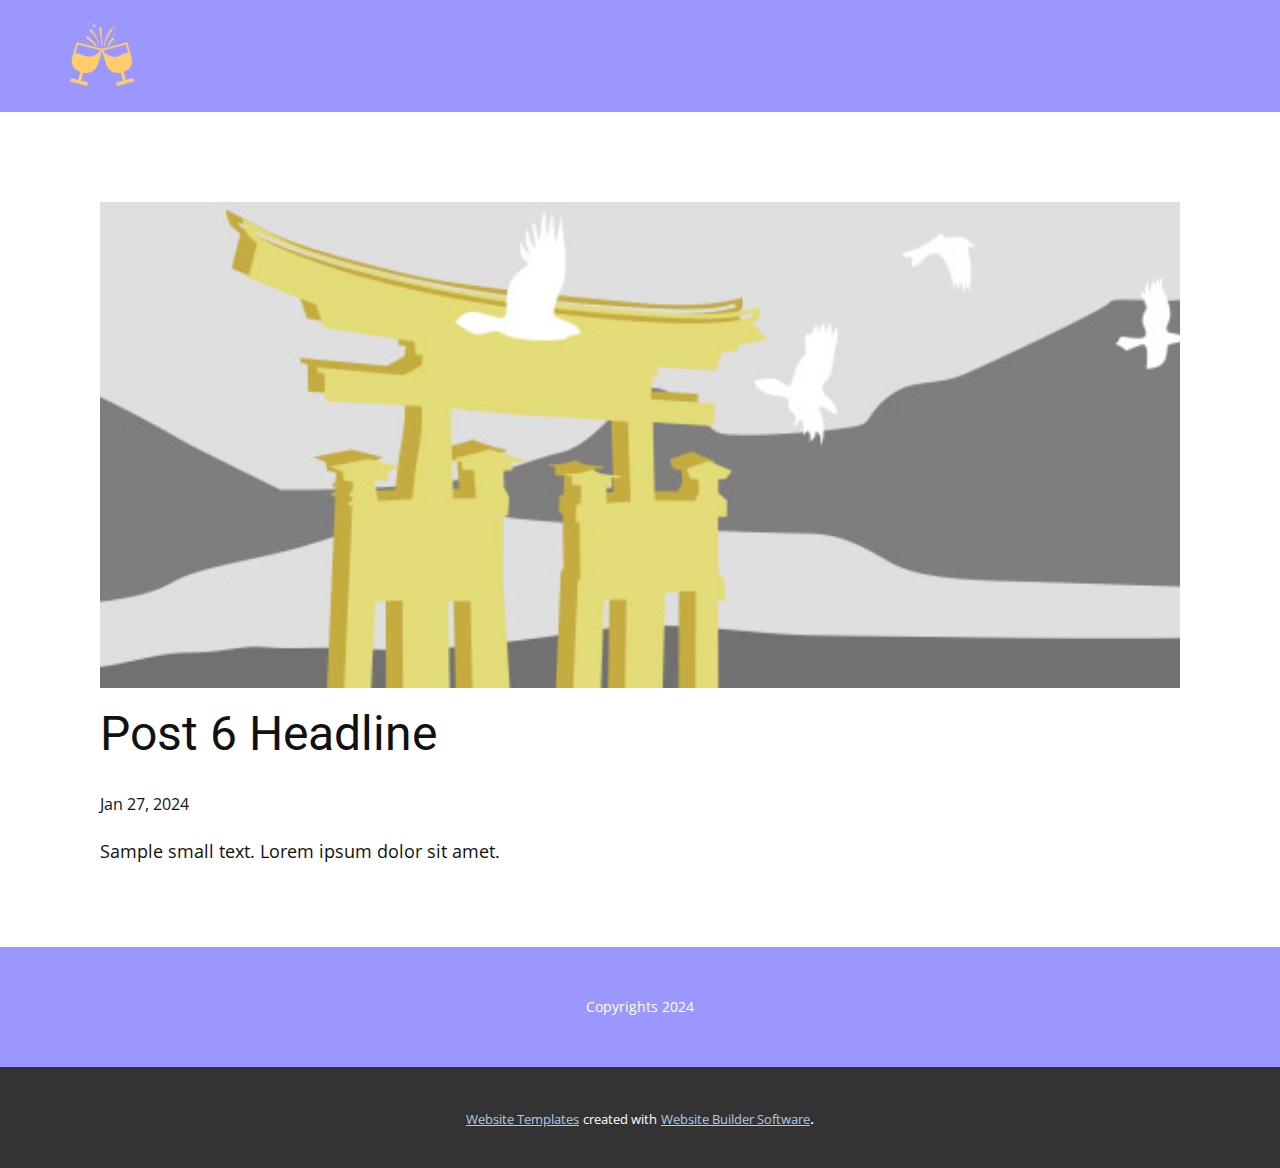
<file: blog/post-5.html>
<!DOCTYPE html>
<html style="font-size: 16px;" lang="en"><head>
    <meta name="viewport" content="width=device-width, initial-scale=1.0">
    <meta charset="utf-8">
    <meta name="keywords" content="Post 1 Headline">
    <meta name="description" content="">
    <title>Post 6 Headline</title>
    <link rel="stylesheet" href="../nicepage.css" media="screen">
<link rel="stylesheet" href="../Post-Template.css" media="screen">
    <script class="u-script" type="text/javascript" src="../jquery.js" defer=""></script>
    <script class="u-script" type="text/javascript" src="../nicepage.js" defer=""></script>
    <meta name="generator" content="Nicepage 6.3.1, nicepage.com">
    <link id="u-theme-google-font" rel="stylesheet" href="https://fonts.googleapis.com/css?family=Roboto:100,100i,300,300i,400,400i,500,500i,700,700i,900,900i|Open+Sans:300,300i,400,400i,500,500i,600,600i,700,700i,800,800i">
    
    
    
    <script type="application/ld+json">{
		"@context": "http://schema.org",
		"@type": "Organization",
		"name": "",
		"logo": "images/CocktailCenter.png"
}</script>
    <meta name="theme-color" content="#478ac9">
  <meta data-intl-tel-input-cdn-path="intlTelInput/"></head>
  <body data-path-to-root="./" data-include-products="false" class="u-body u-xl-mode" data-lang="en"><header class="u-clearfix u-custom-color-1 u-header u-header" id="sec-2f44"><div class="u-clearfix u-sheet u-sheet-1">
        <a href="https://nicepage.com" class="u-image u-logo u-image-1" data-image-width="150" data-image-height="150">
          <img src="../images/CocktailCenter.png" class="u-logo-image u-logo-image-1">
        </a>
      </div></header>
    <section class="u-align-center u-clearfix u-section-1" id="sec-1897">
      <div class="u-clearfix u-sheet u-valign-middle-md u-valign-middle-sm u-valign-middle-xs u-sheet-1"><!--post_details--><!--post_details_options_json--><!--{"source":""}--><!--/post_details_options_json--><!--blog_post-->
        <div class="u-container-style u-expanded-width u-post-details u-post-details-1">
          <div class="u-container-layout u-valign-middle u-container-layout-1"><!--blog_post_image-->
            <img alt="" class="u-blog-control u-expanded-width u-image u-image-default u-image-1" src="../images/8ad73f3c.jpeg"><!--/blog_post_image--><!--blog_post_header-->
            <h2 class="u-blog-control u-text u-text-1">Post 6 Headline</h2><!--/blog_post_header--><!--blog_post_metadata-->
            <div class="u-blog-control u-metadata u-metadata-1"><!--blog_post_metadata_date-->
              <span class="u-meta-date u-meta-icon">Jan 27, 2024</span><!--/blog_post_metadata_date--><!--blog_post_metadata_category-->
              <!--/blog_post_metadata_category--><!--blog_post_metadata_comments-->
              <!--/blog_post_metadata_comments-->
            </div><!--/blog_post_metadata--><!--blog_post_content-->
            <div class="u-align-justify u-blog-control u-post-content u-text u-text-2 fr-view">
  Sample small text. Lorem ipsum dolor sit amet.
  </div><!--/blog_post_content-->
          </div>
        </div><!--/blog_post--><!--/post_details-->
      </div>
    </section>
    
    
    
    <footer class="u-align-center u-clearfix u-custom-color-1 u-footer u-footer" id="sec-9c22"><div class="u-clearfix u-sheet u-valign-middle u-sheet-1">
        <p class="u-small-text u-text u-text-variant u-text-1">Copyrights 2024</p>
      </div></footer>
    <section class="u-backlink u-clearfix u-grey-80">
      <a class="u-link" href="https://nicepage.com/website-templates" target="_blank">
        <span>Website Templates</span>
      </a>
      <p class="u-text">
        <span>created with</span>
      </p>
      <a class="u-link" href="" target="_blank">
        <span>Website Builder Software</span>
      </a>. 
    </section>
  
</body></html>
</file>
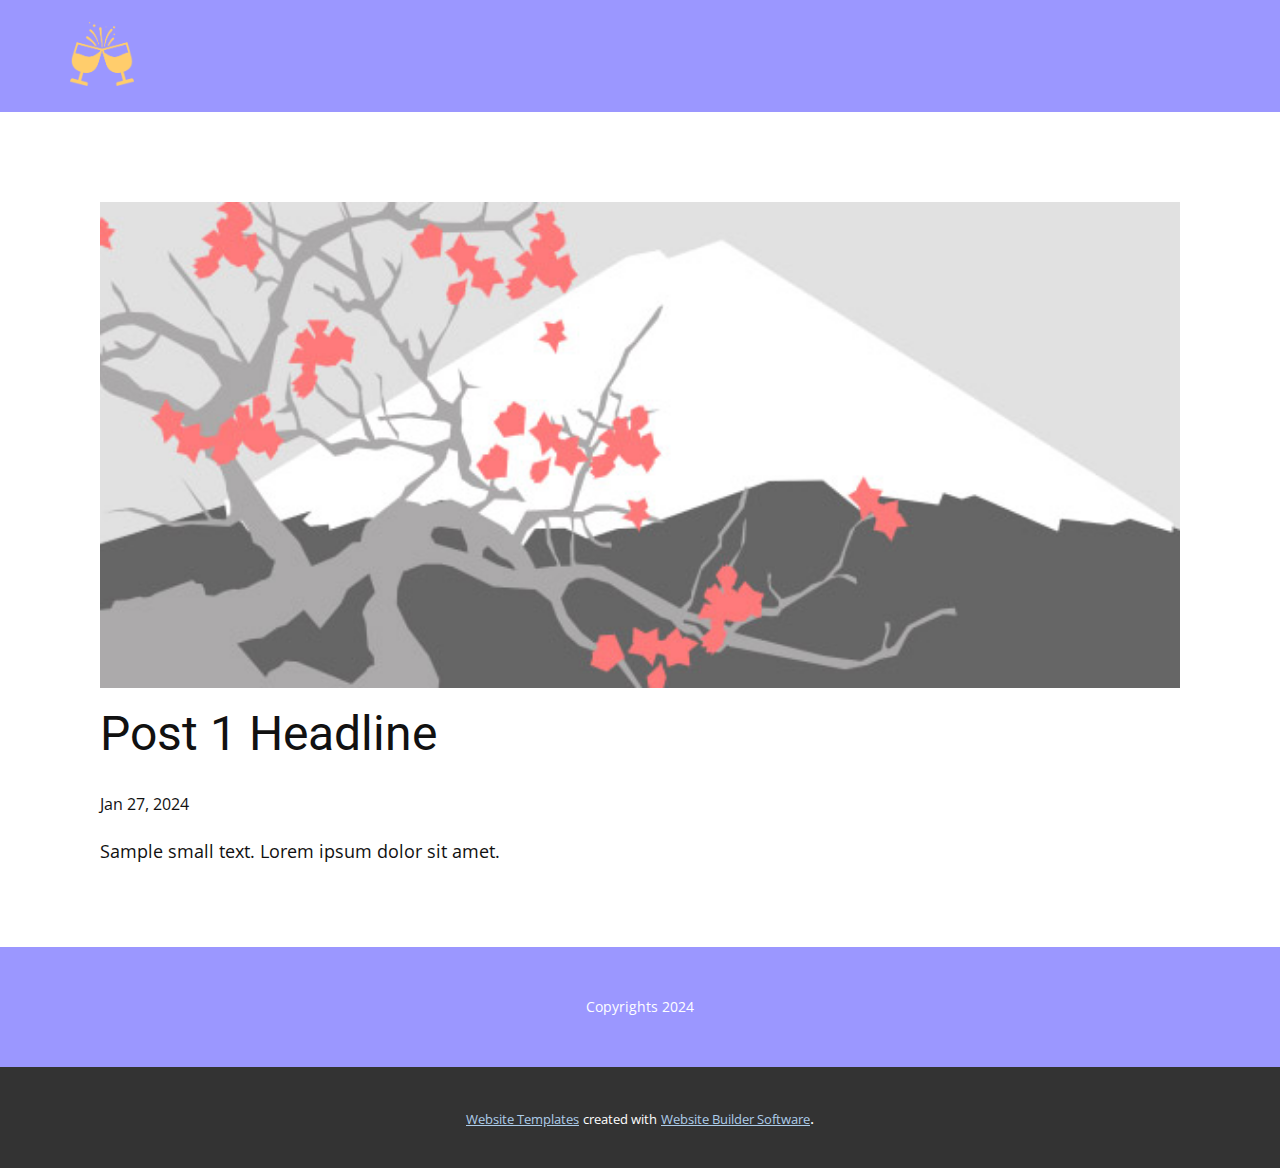
<file: blog/post.html>
<!DOCTYPE html>
<html style="font-size: 16px;" lang="en"><head>
    <meta name="viewport" content="width=device-width, initial-scale=1.0">
    <meta charset="utf-8">
    <meta name="keywords" content="Post 1 Headline">
    <meta name="description" content="">
    <title>Post 1 Headline</title>
    <link rel="stylesheet" href="../nicepage.css" media="screen">
<link rel="stylesheet" href="../Post-Template.css" media="screen">
    <script class="u-script" type="text/javascript" src="../jquery.js" defer=""></script>
    <script class="u-script" type="text/javascript" src="../nicepage.js" defer=""></script>
    <meta name="generator" content="Nicepage 6.3.1, nicepage.com">
    <link id="u-theme-google-font" rel="stylesheet" href="https://fonts.googleapis.com/css?family=Roboto:100,100i,300,300i,400,400i,500,500i,700,700i,900,900i|Open+Sans:300,300i,400,400i,500,500i,600,600i,700,700i,800,800i">
    
    
    
    <script type="application/ld+json">{
		"@context": "http://schema.org",
		"@type": "Organization",
		"name": "",
		"logo": "images/CocktailCenter.png"
}</script>
    <meta name="theme-color" content="#478ac9">
  <meta data-intl-tel-input-cdn-path="intlTelInput/"></head>
  <body data-path-to-root="./" data-include-products="false" class="u-body u-xl-mode" data-lang="en"><header class="u-clearfix u-custom-color-1 u-header u-header" id="sec-2f44"><div class="u-clearfix u-sheet u-sheet-1">
        <a href="https://nicepage.com" class="u-image u-logo u-image-1" data-image-width="150" data-image-height="150">
          <img src="../images/CocktailCenter.png" class="u-logo-image u-logo-image-1">
        </a>
      </div></header>
    <section class="u-align-center u-clearfix u-section-1" id="sec-1897">
      <div class="u-clearfix u-sheet u-valign-middle-md u-valign-middle-sm u-valign-middle-xs u-sheet-1"><!--post_details--><!--post_details_options_json--><!--{"source":""}--><!--/post_details_options_json--><!--blog_post-->
        <div class="u-container-style u-expanded-width u-post-details u-post-details-1">
          <div class="u-container-layout u-valign-middle u-container-layout-1"><!--blog_post_image-->
            <img alt="" class="u-blog-control u-expanded-width u-image u-image-default u-image-1" src="../images/0fd3416c.jpeg"><!--/blog_post_image--><!--blog_post_header-->
            <h2 class="u-blog-control u-text u-text-1">Post 1 Headline</h2><!--/blog_post_header--><!--blog_post_metadata-->
            <div class="u-blog-control u-metadata u-metadata-1"><!--blog_post_metadata_date-->
              <span class="u-meta-date u-meta-icon">Jan 27, 2024</span><!--/blog_post_metadata_date--><!--blog_post_metadata_category-->
              <!--/blog_post_metadata_category--><!--blog_post_metadata_comments-->
              <!--/blog_post_metadata_comments-->
            </div><!--/blog_post_metadata--><!--blog_post_content-->
            <div class="u-align-justify u-blog-control u-post-content u-text u-text-2 fr-view">
  Sample small text. Lorem ipsum dolor sit amet.
  </div><!--/blog_post_content-->
          </div>
        </div><!--/blog_post--><!--/post_details-->
      </div>
    </section>
    
    
    
    <footer class="u-align-center u-clearfix u-custom-color-1 u-footer u-footer" id="sec-9c22"><div class="u-clearfix u-sheet u-valign-middle u-sheet-1">
        <p class="u-small-text u-text u-text-variant u-text-1">Copyrights 2024</p>
      </div></footer>
    <section class="u-backlink u-clearfix u-grey-80">
      <a class="u-link" href="https://nicepage.com/website-templates" target="_blank">
        <span>Website Templates</span>
      </a>
      <p class="u-text">
        <span>created with</span>
      </p>
      <a class="u-link" href="" target="_blank">
        <span>Website Builder Software</span>
      </a>. 
    </section>
  
</body></html>
</file>
